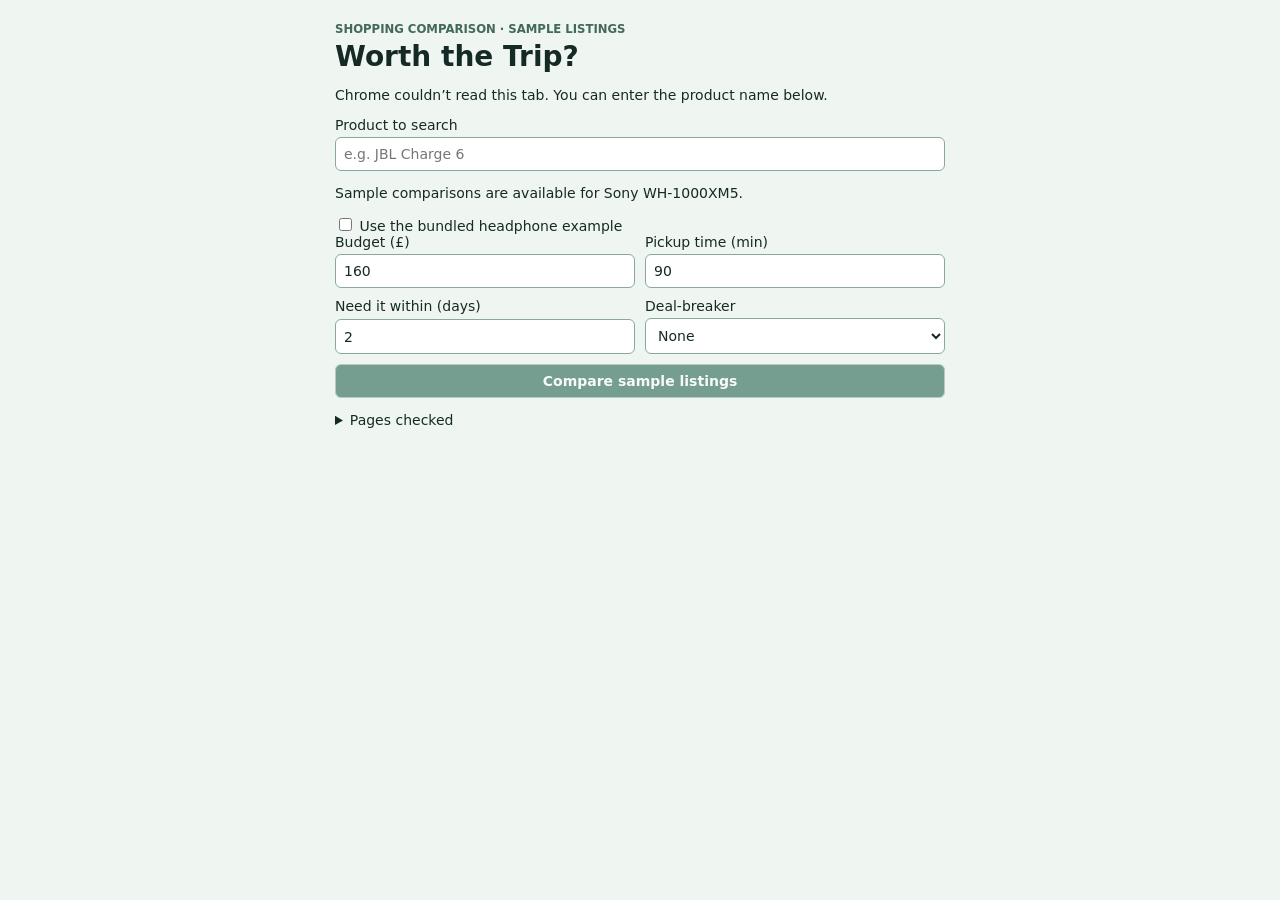
<file: index.html>
<!doctype html><html lang="en"><meta charset="utf-8"><title>Worth the Trip?</title><link rel="stylesheet" href="style.css"><main><small>SHOPPING COMPARISON · SAMPLE LISTINGS</small><h1>Worth the Trip?</h1><p id="product" role="status">Checking the active tab…</p><label>Product to search<input id="query" type="text" placeholder="e.g. JBL Charge 6"></label><p id="searches"></p><p>Sample comparisons are available for Sony WH-1000XM5.</p><label><span><input id="sample" type="checkbox" style="width:auto"> Use the bundled headphone example</span></label><form><label>Budget (£)<input id="budget" type="number" min="0" max="100000" step=".01" value="160" required></label><label>Pickup time (min)<input id="minutes" type="number" min="0" value="90" required></label><label>Need it within (days)<input id="days" type="number" min="0" value="2" required></label><label>Deal-breaker<select id="rule"><option value="">None</option><option value="warranty">Confirmed warranty</option><option value="test">Test local used before paying</option><option value="sealed">Factory sealed</option></select></label><button>Compare sample listings</button></form><p id="status" role="status"></p><section id="results"></section><details><summary>Pages checked</summary><ol id="trace"></ol></details></main><script type="module" src="app.js"></script></html>
</file>
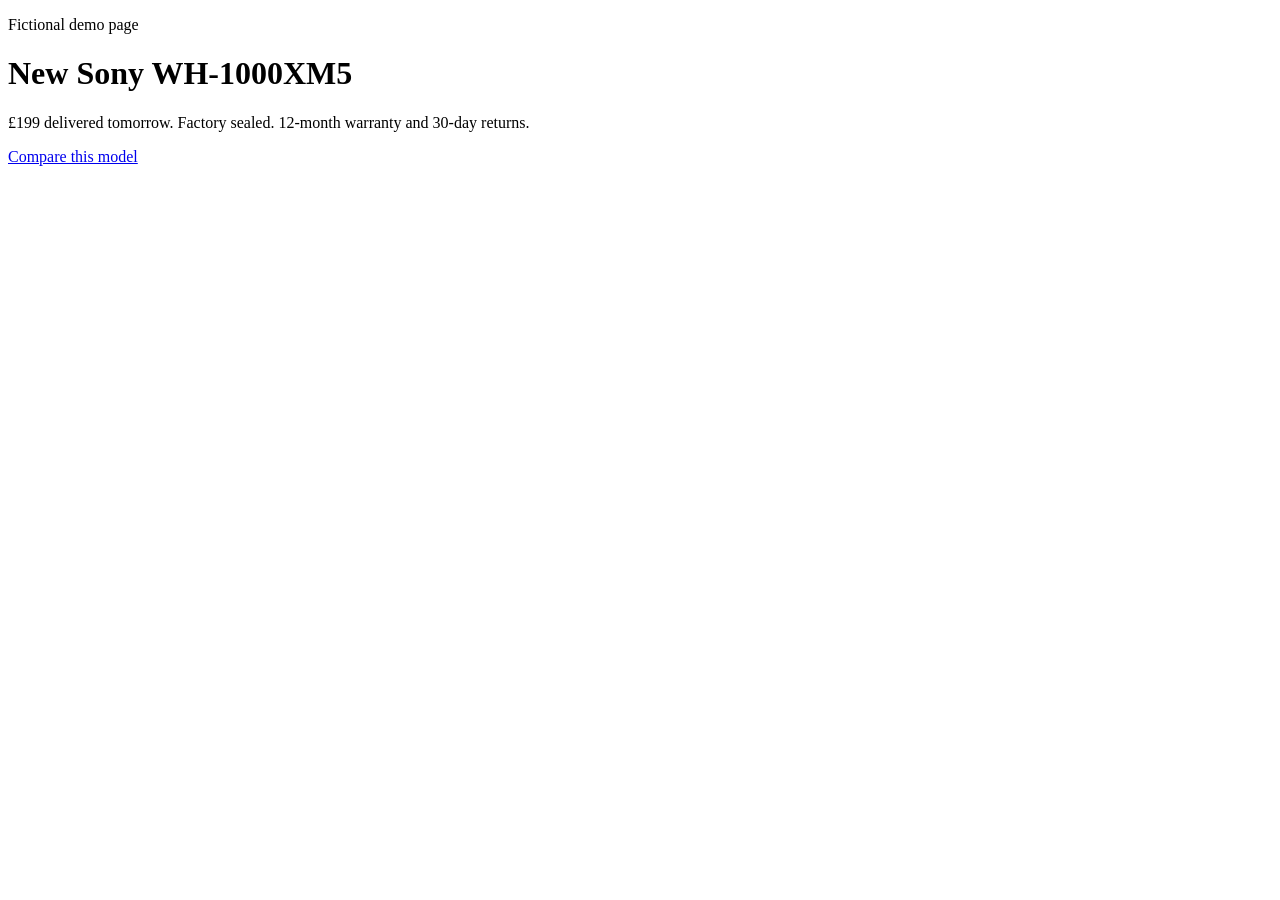
<file: demo/new.html>
<!doctype html><html lang="en"><meta charset="utf-8"><title>New Sony WH-1000XM5</title><p>Fictional demo page</p><h1>New Sony WH-1000XM5</h1><main data-model="WH-1000XM5" data-label="New" data-price="19900" data-extra="0" data-days="1" data-minutes="0" data-condition="Factory sealed" data-sealed="yes" data-warranty="12 months" data-returns="30 days"><p>£199 delivered tomorrow. Factory sealed. 12-month warranty and 30-day returns.</p><a data-search href="search.html">Compare this model</a></main></html>
</file>
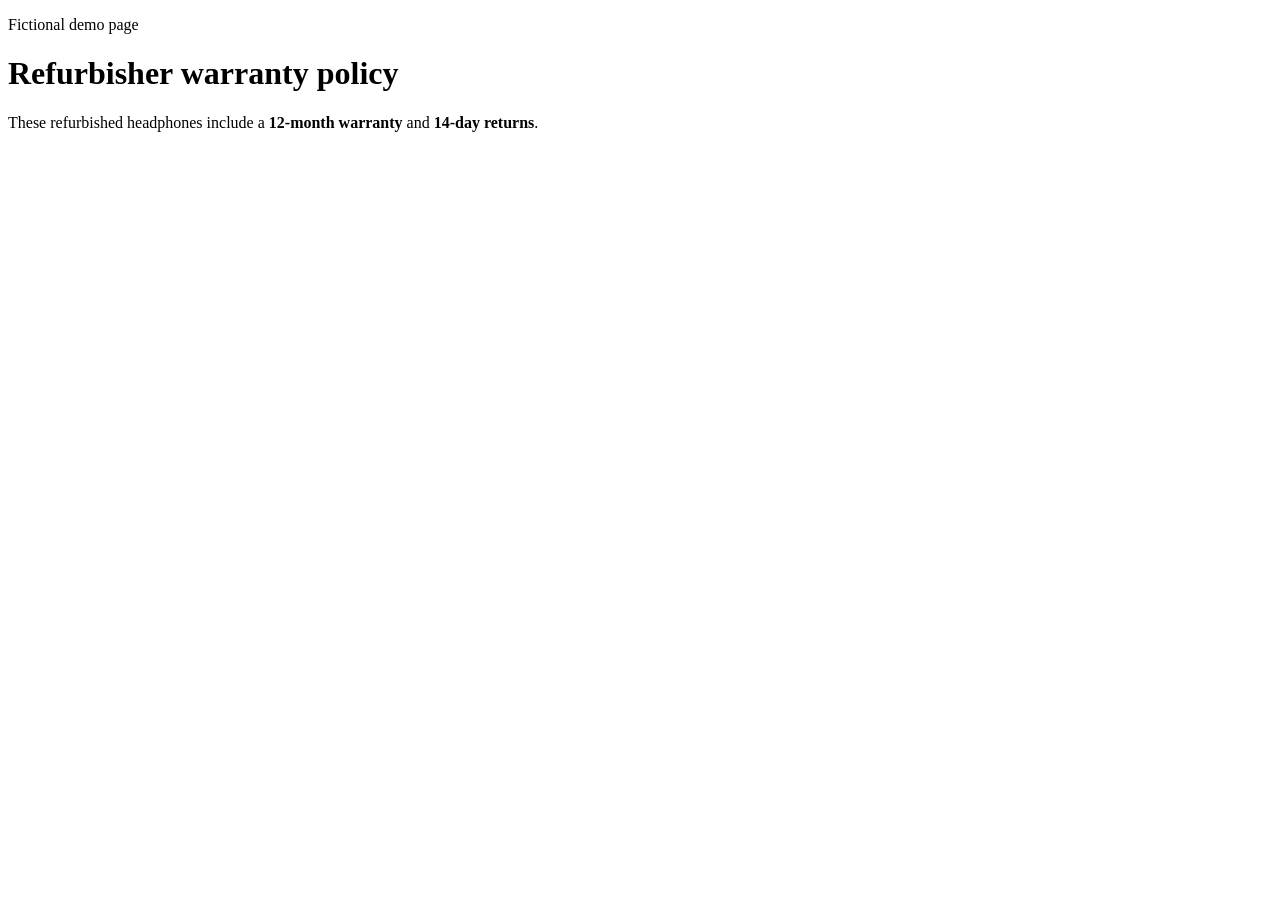
<file: demo/policy.html>
<!doctype html><html lang="en"><meta charset="utf-8"><title>Refurbisher warranty policy</title><p>Fictional demo page</p><h1>Refurbisher warranty policy</h1><p>These refurbished headphones include a <strong data-warranty>12-month warranty</strong> and <strong data-returns>14-day returns</strong>.</p></html>
</file>
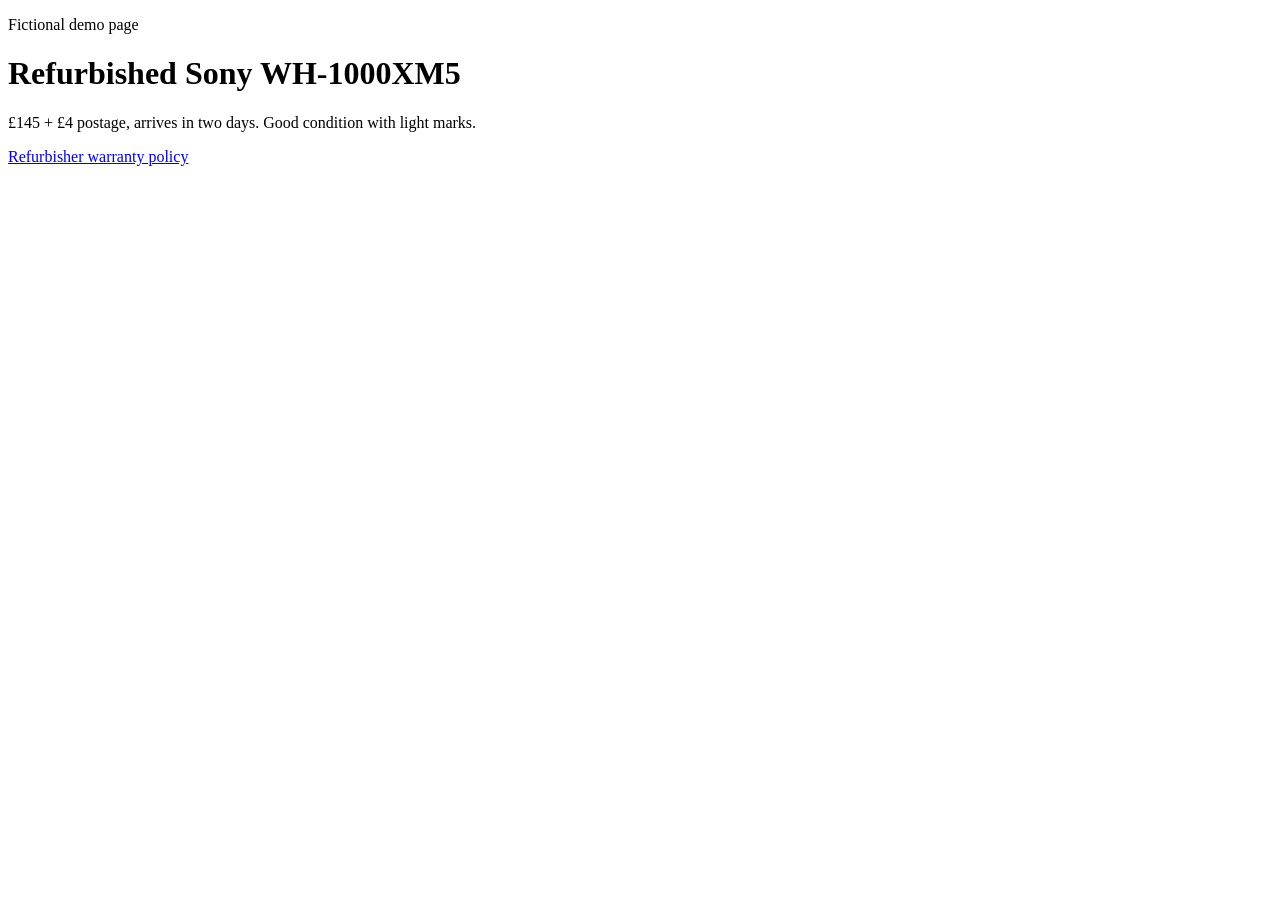
<file: demo/refurb.html>
<!doctype html><html lang="en"><meta charset="utf-8"><title>Refurbished Sony WH-1000XM5</title><p>Fictional demo page</p><h1>Refurbished Sony WH-1000XM5</h1><main data-model="WH-1000XM5" data-label="Refurbished" data-price="14500" data-extra="400" data-days="2" data-minutes="0" data-condition="Good, light marks"><p>£145 + £4 postage, arrives in two days. Good condition with light marks.</p><a data-evidence href="policy.html">Refurbisher warranty policy</a></main></html>
</file>
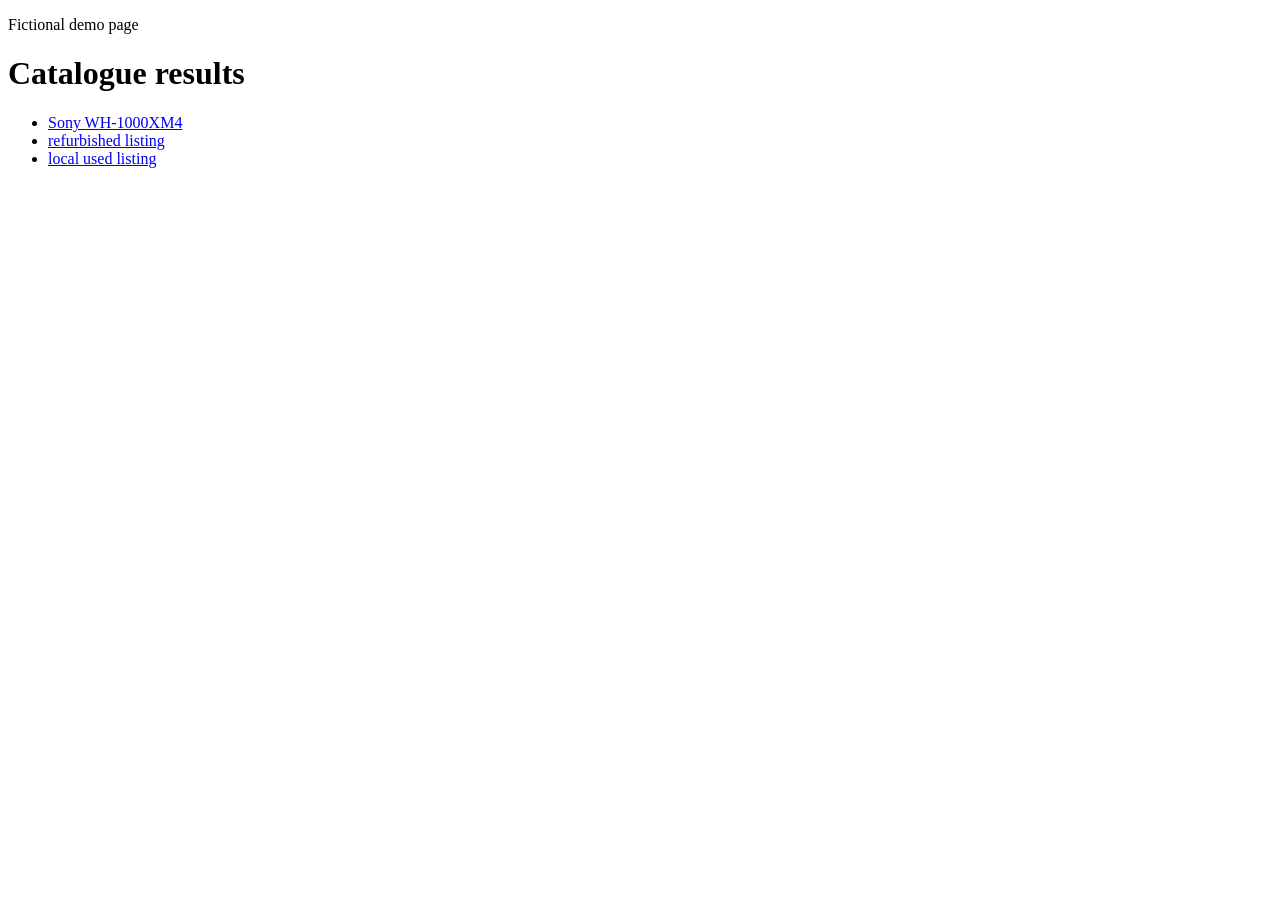
<file: demo/search.html>
<!doctype html><html lang="en"><meta charset="utf-8"><title>Catalogue results</title><p>Fictional demo page</p><h1>Catalogue results</h1><ul><li><a data-model="WH-1000XM4" href="#wrong-model">Sony WH-1000XM4</a></li><li><a data-model="WH-1000XM5" href="refurb.html">refurbished listing</a></li><li><a data-model="WH-1000XM5" href="used.html">local used listing</a></li></ul></html>
</file>
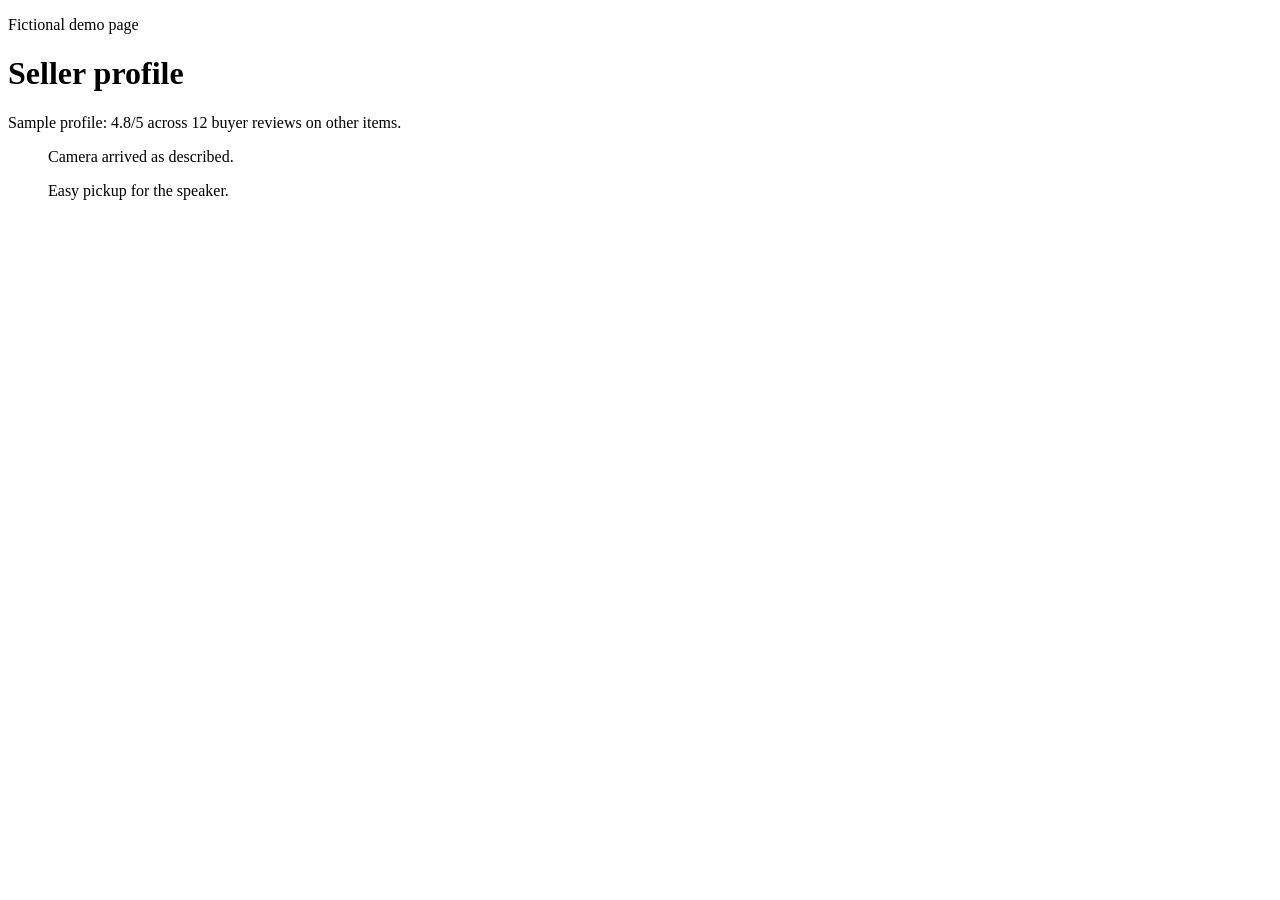
<file: demo/seller.html>
<!doctype html><html lang="en"><meta charset="utf-8"><title>Seller profile</title><p>Fictional demo page</p><h1>Seller profile</h1><p data-seller>Sample profile: 4.8/5 across 12 buyer reviews on other items.</p><blockquote>Camera arrived as described.</blockquote><blockquote>Easy pickup for the speaker.</blockquote></html>
</file>
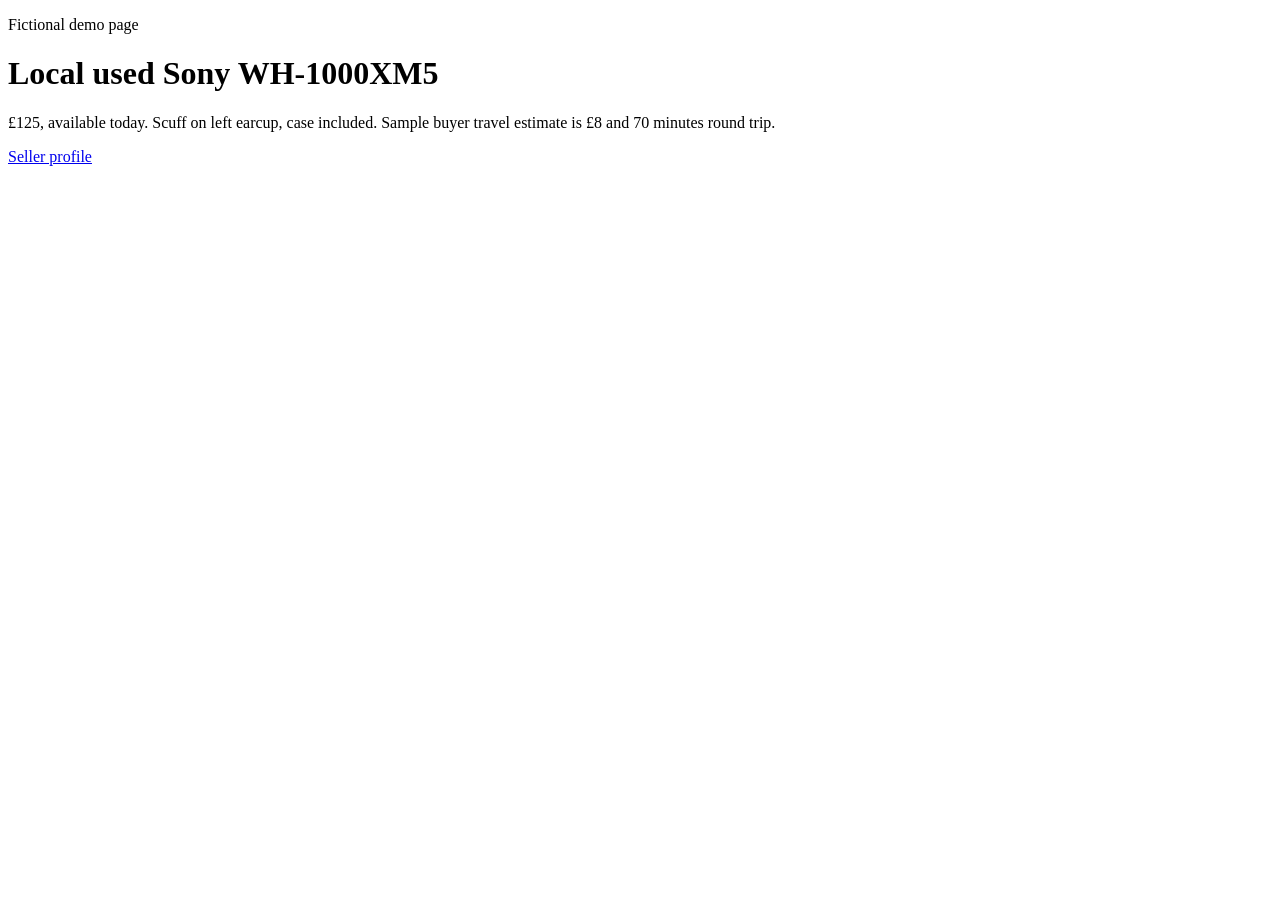
<file: demo/used.html>
<!doctype html><html lang="en"><meta charset="utf-8"><title>Local used Sony WH-1000XM5</title><p>Fictional demo page</p><h1>Local used Sony WH-1000XM5</h1><main data-model="WH-1000XM5" data-label="Local used" data-price="12500" data-extra="800" data-days="0" data-minutes="70" data-condition="Scuff on left earcup, case included"><p>£125, available today. Scuff on left earcup, case included. Sample buyer travel estimate is £8 and 70 minutes round trip.</p><a data-evidence href="seller.html">Seller profile</a></main></html>
</file>
<file: style.css>
*{box-sizing:border-box}body{font:14px system-ui;color:#162a25;background:#eff6f2;margin:0;min-width:390px}main{max-width:650px;margin:auto;padding:20px}small{font-weight:700;color:#42695a}h1{margin:4px 0}form{display:grid;grid-template-columns:1fr 1fr;gap:10px}label{display:grid;gap:4px}input,select,button{width:100%;padding:8px;font:inherit;border:1px solid #8aa99a;border-radius:6px;background:white;color:inherit}button{grid-column:span 2;background:#135641;color:white;cursor:pointer;font-weight:700}article{background:white;border:1px solid #b4cbbe;border-radius:8px;padding:12px;margin:8px 0}article p{margin:6px 0}a{color:#135641}#status{font-weight:700}summary{cursor:pointer}
button:disabled{opacity:.55;cursor:default}
</file>
